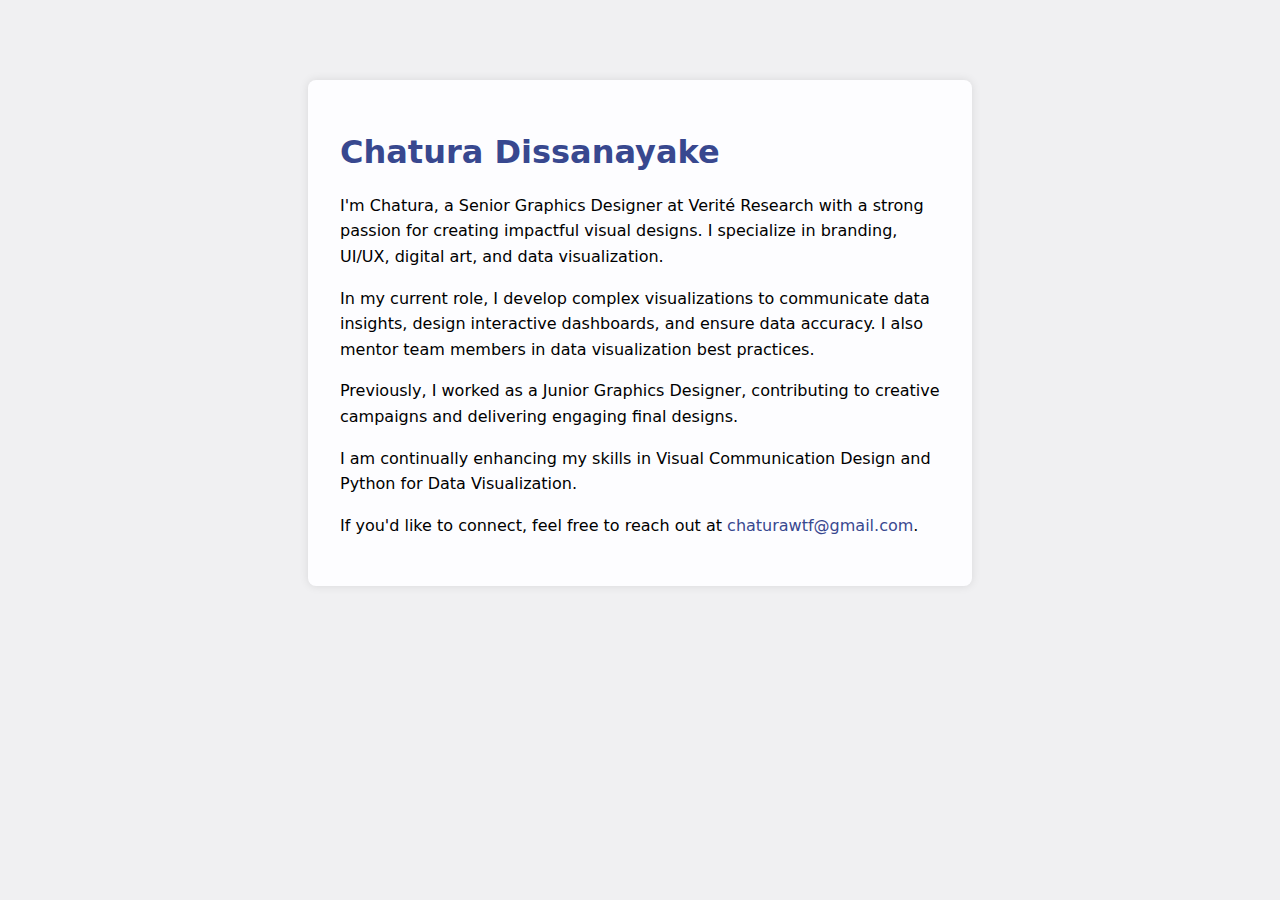
<file: index.html>
<!DOCTYPE html>
<html lang="en">
<head>
    <meta charset="UTF-8">
    <meta http-equiv="X-UA-Compatible" content="IE=edge">
    <meta name="viewport" content="width=device-width, initial-scale=1.0">
    <title>Chatura Dissanayake - Graphic Designer</title>
    <link rel="stylesheet" href="index.css">
</head>
<body>
    <div class="container">
        <h1>Chatura Dissanayake</h1>
        <p>I'm Chatura, a Senior Graphics Designer at Verité Research with a strong passion for creating impactful visual designs. I specialize in branding, UI/UX, digital art, and data visualization.</p>
        <p>In my current role, I develop complex visualizations to communicate data insights, design interactive dashboards, and ensure data accuracy. I also mentor team members in data visualization best practices.</p>
        <p>Previously, I worked as a Junior Graphics Designer, contributing to creative campaigns and delivering engaging final designs.</p>
        <p>I am continually enhancing my skills in Visual Communication Design and Python for Data Visualization.</p>
        <p>If you'd like to connect, feel free to reach out at <a href="mailto:chaturawtf@gmail.com">chaturawtf@gmail.com</a>.</p>
    </div>
</body>
</html>
</file>
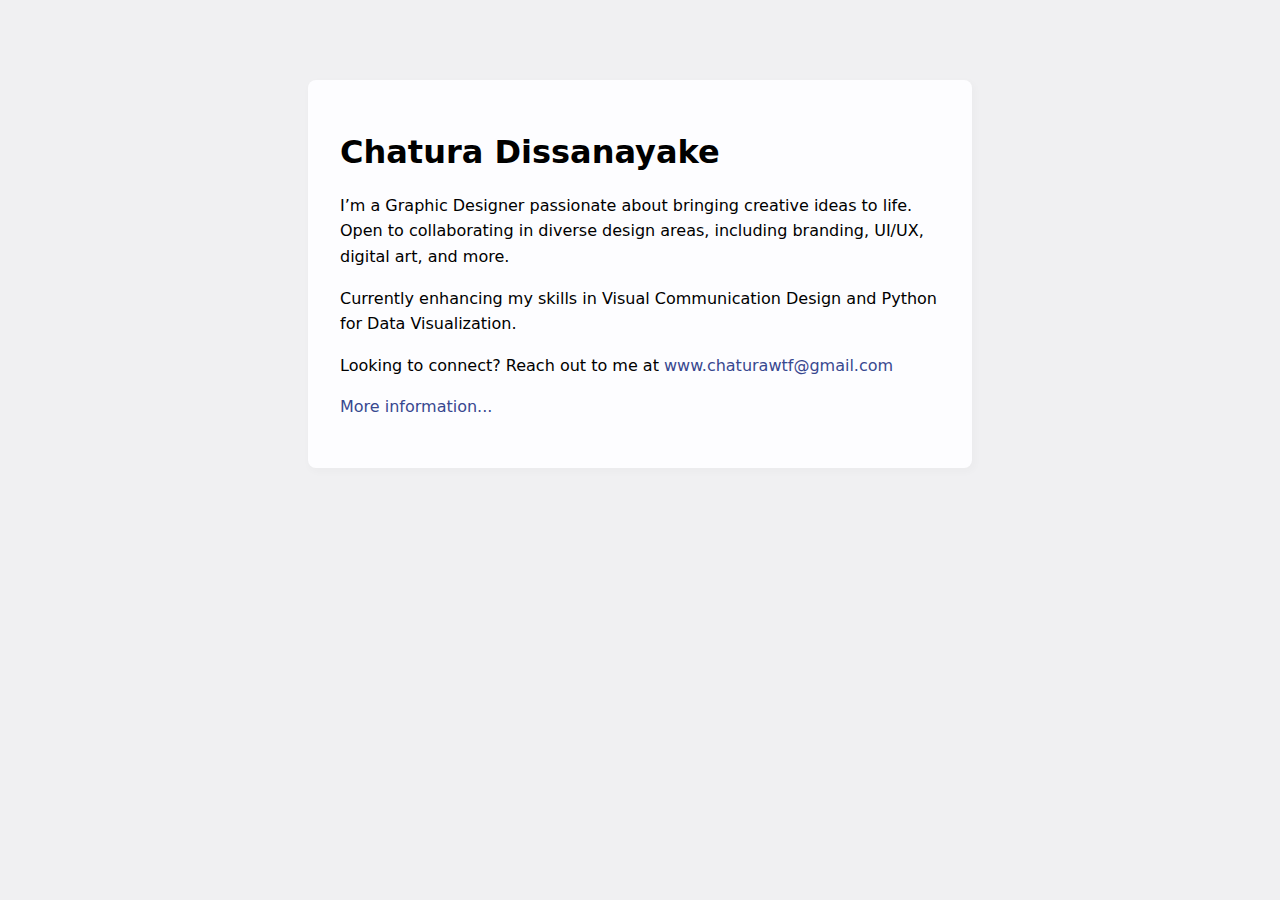
<file: home.html>
<!doctype html>
<html>
<head>
    <title>Chatura Dissanayake - Graphic Designer</title>
    <meta charset="utf-8" />
    <meta http-equiv="Content-type" content="text/html; charset=utf-8" />
    <meta name="viewport" content="width=device-width, initial-scale=1" />
    <style type="text/css">
        body {
            background-color: #f0f0f2;
            margin: 0;
            padding: 0;
            font-family: -apple-system, system-ui, BlinkMacSystemFont, "Segoe UI", "Open Sans", "Helvetica Neue", Helvetica, Arial, sans-serif;
        }
        div {
            width: 600px;
            margin: 5em auto;
            padding: 2em;
            background-color: #fdfdff;
            border-radius: 0.5em;
            box-shadow: 2px 3px 7px 2px rgba(0,0,0,0.02);
            text-align: left;
        }
        p {
            margin: 0 0 1em 0;
            line-height: 1.6;
        }
        a:link, a:visited {
            color: #38488f;
            text-decoration: none;
        }
        @media (max-width: 700px) {
            div {
                margin: 0 auto;
                width: auto;
            }
        }
    </style>
</head>

<body>
    <div>
        <h1>Chatura Dissanayake</h1>
        <p>I’m a Graphic Designer passionate about bringing creative ideas to life. Open to collaborating in diverse design areas, including branding, UI/UX, digital art, and more.</p>
        <p>Currently enhancing my skills in Visual Communication Design and Python for Data Visualization.</p>
        <p>Looking to connect? Reach out to me at <a href="mailto:www.chaturawtf@gmail.com">www.chaturawtf@gmail.com</a></p>
        <p><a href="More information...">More information...</a></p>
    </div>
</body>
</html>
</file>
<file: index.css>
body {
    background-color: #f0f0f2;
    margin: 0;
    padding: 0;
    font-family: -apple-system, system-ui, BlinkMacSystemFont, "Segoe UI", "Open Sans", "Helvetica Neue", Helvetica, Arial, sans-serif;
}

.container {
    width: 80%;
    max-width: 600px;
    margin: 5em auto;
    padding: 2em;
    background-color: #fdfdff;
    border-radius: 0.5em;
    box-shadow: 0px 0px 10px rgba(0,0,0,0.1);
    text-align: left;
}

h1 {
    color: #38488f;
}

p {
    margin: 1em 0;
    line-height: 1.6;
}

a:link, a:visited {
    color: #38488f;
    text-decoration: none;
}

a:hover {
    text-decoration: underline;
}

@media (max-width: 700px) {
    .container {
        width: 90%;
        margin: 0 auto;
    }
}
</file>
